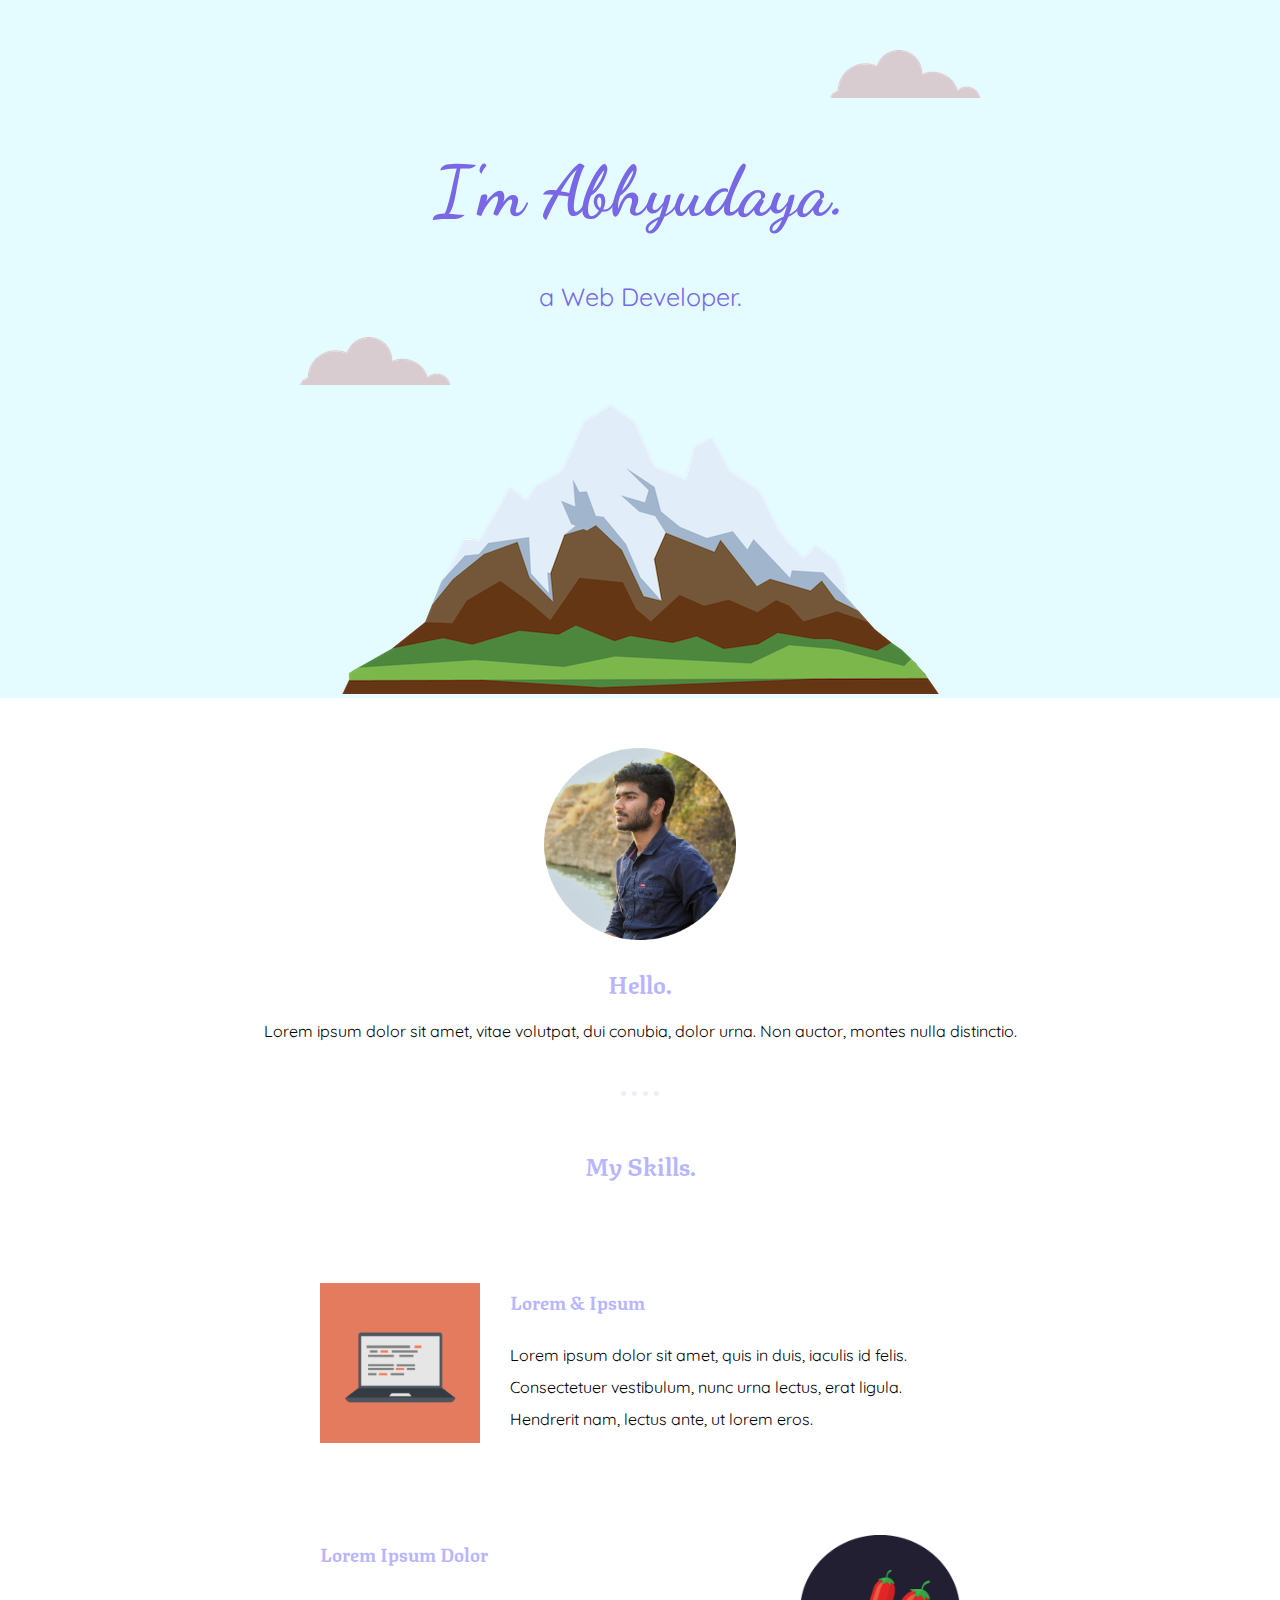
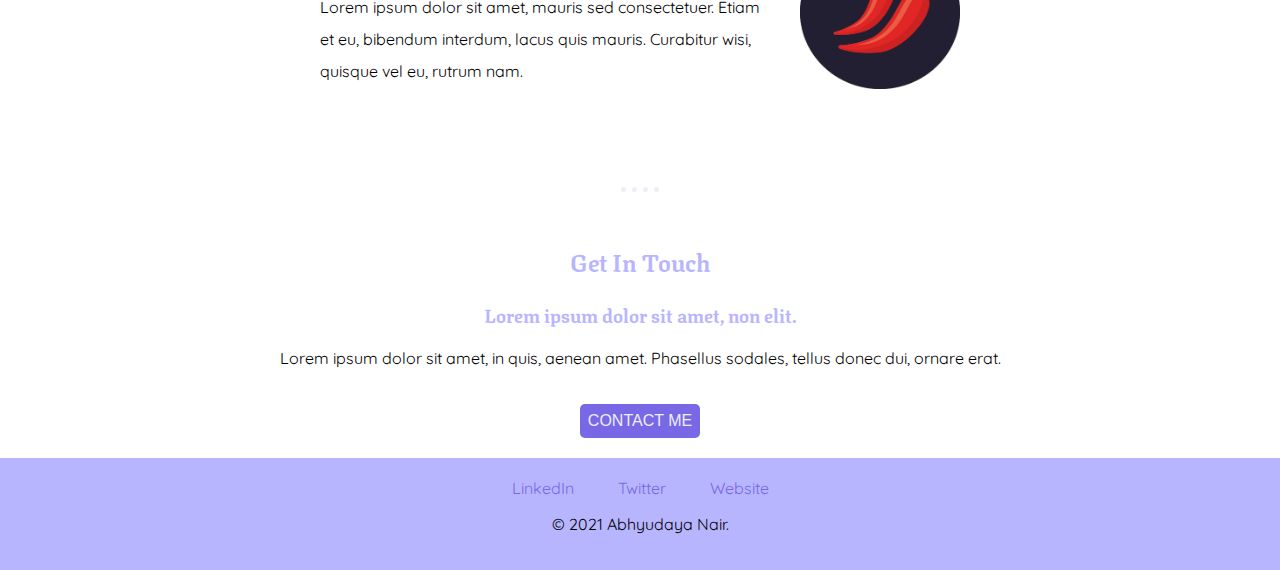
<file: index.html>
<!DOCTYPE html>
<html lang="en">

<head>
    <meta charset="UTF-8">
    <meta http-equiv="X-UA-Compatible" content="IE=edge">
    <meta name="viewport" content="width=device-width, initial-scale=1.0">
    <title>Abhyudaya Nair</title>
    <link rel="stylesheet" href="css/styles.css">
    <link rel="icon" href="favicon.ico">
    <link rel="preconnect" href="https://fonts.gstatic.com">
    <link
        href="https://fonts.googleapis.com/css2?family=Dancing+Script:wght@700&family=Quicksand&family=Texturina:wght@300&display=swap"
        rel="stylesheet">
</head>

<body>
    <div class="top-container">
        <img class="top-cloud" src="images/cloud.png" alt="cloud">
        <h1>I'm Abhyudaya.</h1>
        <p class="webd">a Web Developer.</p>
        <img class="bottom-cloud" src="images/cloud.png" alt="cloud">
        <img class="mountain" src="images/mountain.png" alt="mountain">
        <div class="middle-container">
            <div class="profile">
                <img class="profile-pic" src="images/abhyudaya.png" alt="profile pic">
                <h2>Hello.</h2>
                <p>Lorem ipsum dolor sit amet, vitae volutpat, dui conubia, dolor urna. Non auctor, montes nulla
                    distinctio.</p>
            </div>
            <hr class="hr">
            <div class="skills">
                <h2>My Skills.</h2>
                <div class="skill-row">
                    <img class="computer-img" src="images/computer.png" alt="computer">
                    <h3>Lorem & Ipsum</h3>
                    <p>Lorem ipsum dolor sit amet, quis in duis, iaculis id felis. Consectetuer vestibulum, nunc urna
                        lectus, erat ligula. Hendrerit nam, lectus ante, ut lorem eros.</p>
                </div>
                <div class="skill-row">
                    <img class="chillies-img" src="images/chillies.png" alt="">
                    <h3>Lorem Ipsum Dolor</h3>
                    <p>Lorem ipsum dolor sit amet, mauris sed consectetuer. Etiam et eu, bibendum interdum, lacus quis
                        mauris. Curabitur wisi, quisque vel eu, rutrum nam.</p>
                </div>
            </div>
            <hr class="hr">
            <div class="contact-me">
                <h2>Get In Touch</h2>
                <h3>Lorem ipsum dolor sit amet, non elit.</h3>
                <p>Lorem ipsum dolor sit amet, in quis, aenean amet. Phasellus sodales, tellus donec dui, ornare erat.
                </p>
                <a class="BUTTON_VHI" href="mailto:abhyudaya3701@gmail.com">CONTACT ME</a>
            </div>
        </div>


        <div class="bottom-container">
            <a class="footer-link" href="https://www.linkedin.com/in/abhyudaya-nair-7587102210">LinkedIn</a>
            <a class="footer-link" href="https://twitter.com/">Twitter</a>
            <a class="footer-link" href="https://www.appbrewery.co/">Website</a>
            <p>© 2021 Abhyudaya Nair.</p>
        </div>

</body>

</html>
</file>
<file: css/styles.css>
body {
    text-align: center;
    margin: 0px;
    font-family: 'Quicksand', sans-serif;
}

h1 {
    font-family: 'Dancing Script', cursive;
    font-size: 4.375rem;
    color: #7868e6;
    margin-top: 100px;
}

.webd {
    font-size: 1.5625rem;
    color: #7868e6;
    font-weight: normal;
}

h2{
    font-family: 'Texturina', serif;
    color: #b8b5ff;
}

h3 {
    font-family: 'Texturina', serif;
    color: #b8b5ff;
}


.top-container {
    background-color: #e4fbff;
    position: relative;
    padding-top: 50px;
}

.middle-container{
    background-color: white;
}

.bottom-container{
    background-color: #b8b5ff;
    padding: 20px;
}

.top-cloud {
    position: absolute;
    top: 50px;
    right: 300px;
}

.bottom-cloud {
    position: absolute;
    left: 300px;
}

.profile-pic {
    width: 15%;
    margin-top: 50px;
}

.computer-img {
    width: 25%;
    float: left;
    margin-right: 30px;
}

.chillies-img {
    width: 25%;
    float: right;
    margin-left: 30px;
}

.skill-row{
    width: 50%;
    margin: 100px auto;
    text-align: left;
    line-height: 2;
}

.footer-link{
    color: #7868e6;
    margin: 30px 20px;
    text-decoration: none;
}

.footer-link:hover{
    color: white;
}

.hr{
    border-style: dotted none none;
    width: 3%;
    border-width: 5px;
    border-color: #edeef7;
    margin: 50px auto;
}

.BUTTON_VHI {
    -webkit-border-radius: 5px;
    -moz-border-radius: 5px;
    border-radius: 5px;
    color: #EDEEF7;
    font-family: Arial;
    font-size: 16px;
    font-weight: 100;
    padding: 8px;
    background-color: #7868E6;
    border: solid #337FED 0;
    text-decoration: none;
    display: inline-block;
    cursor: pointer;
    text-align: center;
    margin: 20px auto;
 }
</file>
